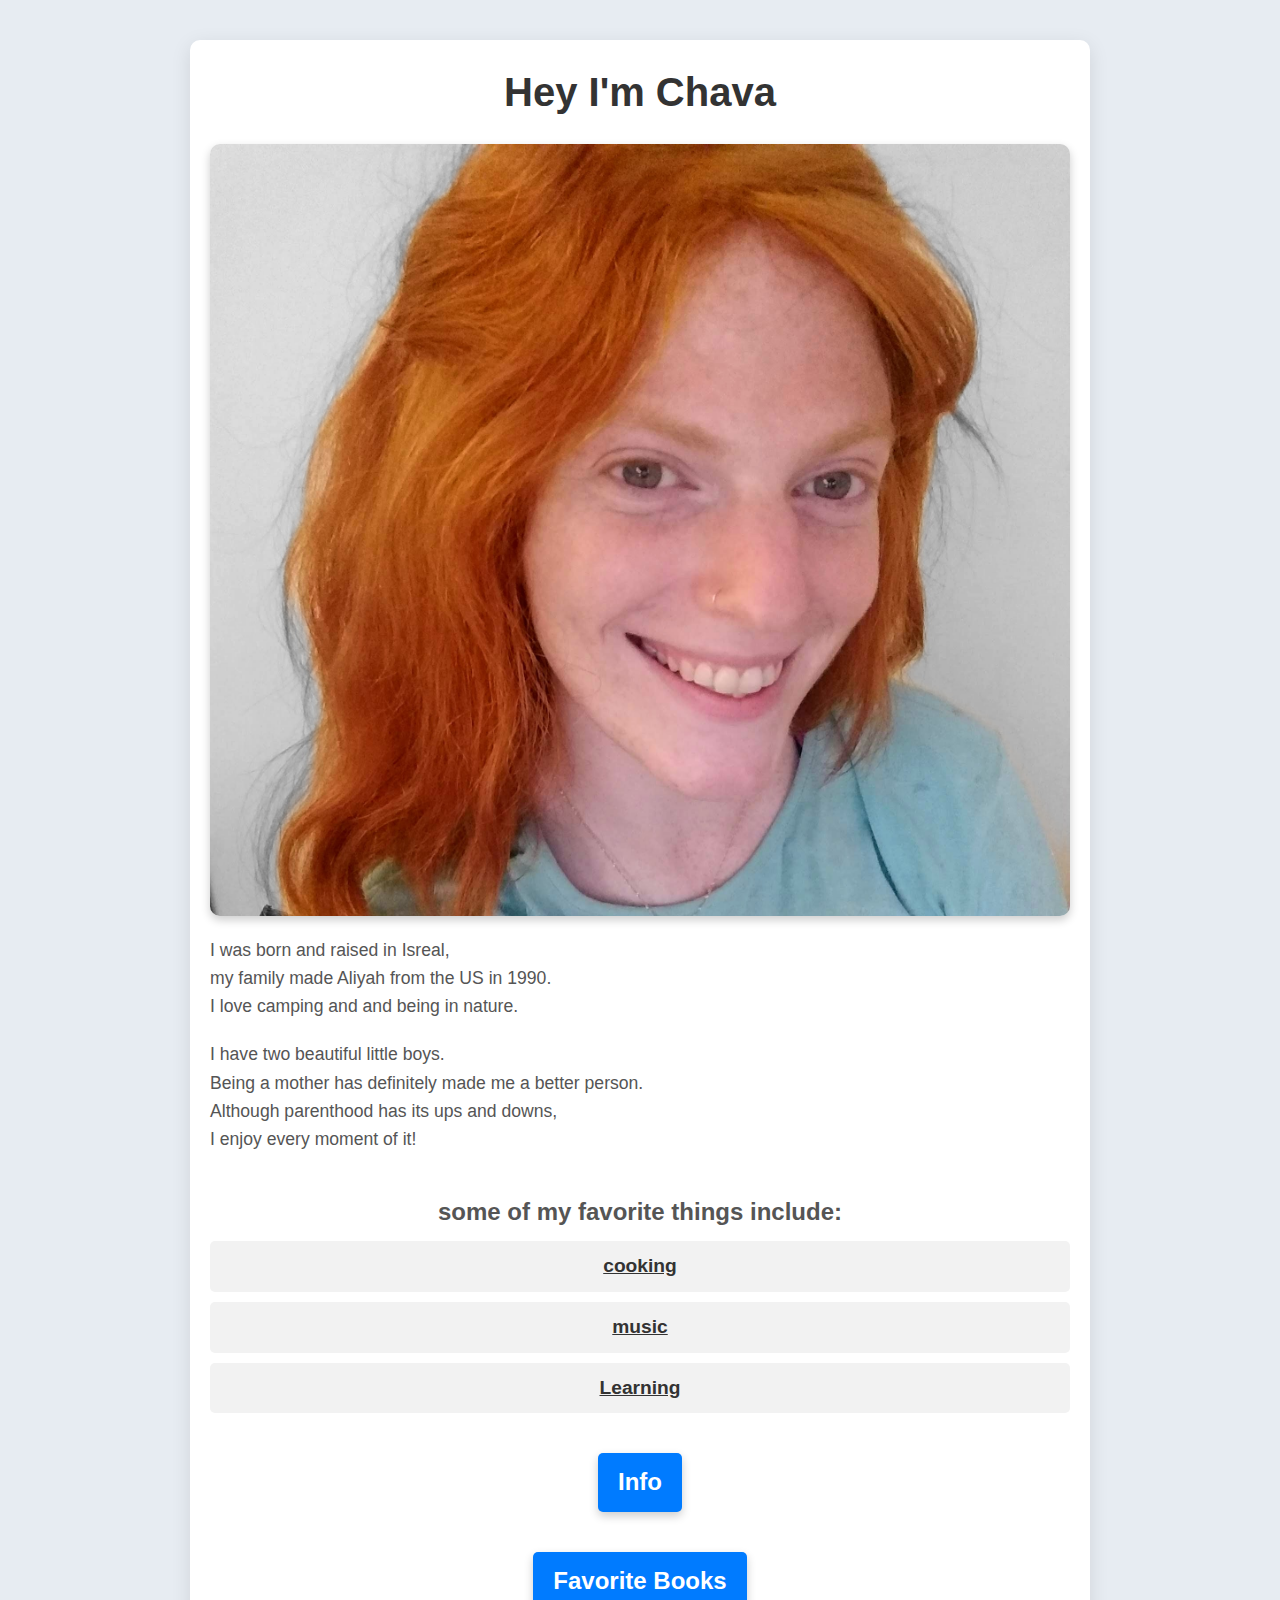
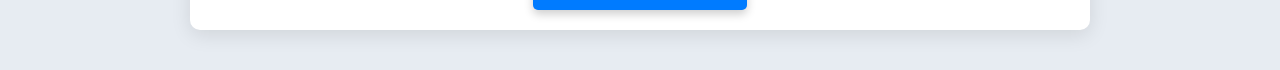
<file: index.html>
<html>
<head>
	<title>my site</title>
	<link rel="stylesheet" type="text/css" href="style.css">
</head>

<body>
	<div class="center">
		<h1>Hey I'm Chava</h1>
		<img src="myPic.jpg">
		<p>
			I was born and raised in Isreal,<br>
			my family made Aliyah from the US in 1990.<br>
			I love camping and and being in nature.<br>
			
		</p>
		
		<p>
			I have two beautiful little boys.<br>
			Being a mother has definitely made me a better person.<br>
			Although parenthood has its ups and downs,<br>
			I enjoy every moment of it!
		</p>	
		<h2>
			some of my favorite things include:
		</h2>
		<ul>
			<li>
				<h3>
					<a href="https://jamiegeller.com/" target="_blanke">
						<u>cooking</u>
					</a>
				</h3>
			</li>
			<li>
				<h3>
					<a href="https://www.youtube.com/user/zushamusic" target="_blanke">
						<u>music</u>
					</a>
				</h3>
			</li>
			<li>
				<h3>
					<a href="https://nirmenussi.com/" target="_blanke">
						<u>Learning</u>
					</a>
				</h3>
			</li>
		</ul>
		
		<h2>
			<a href="contact.html">Info</a>
		</h2>
		<h2>
			<a href="Favorite Books.html">Favorite Books</a>
		</h2>
	
	</div>
</body>
</html>
</file>
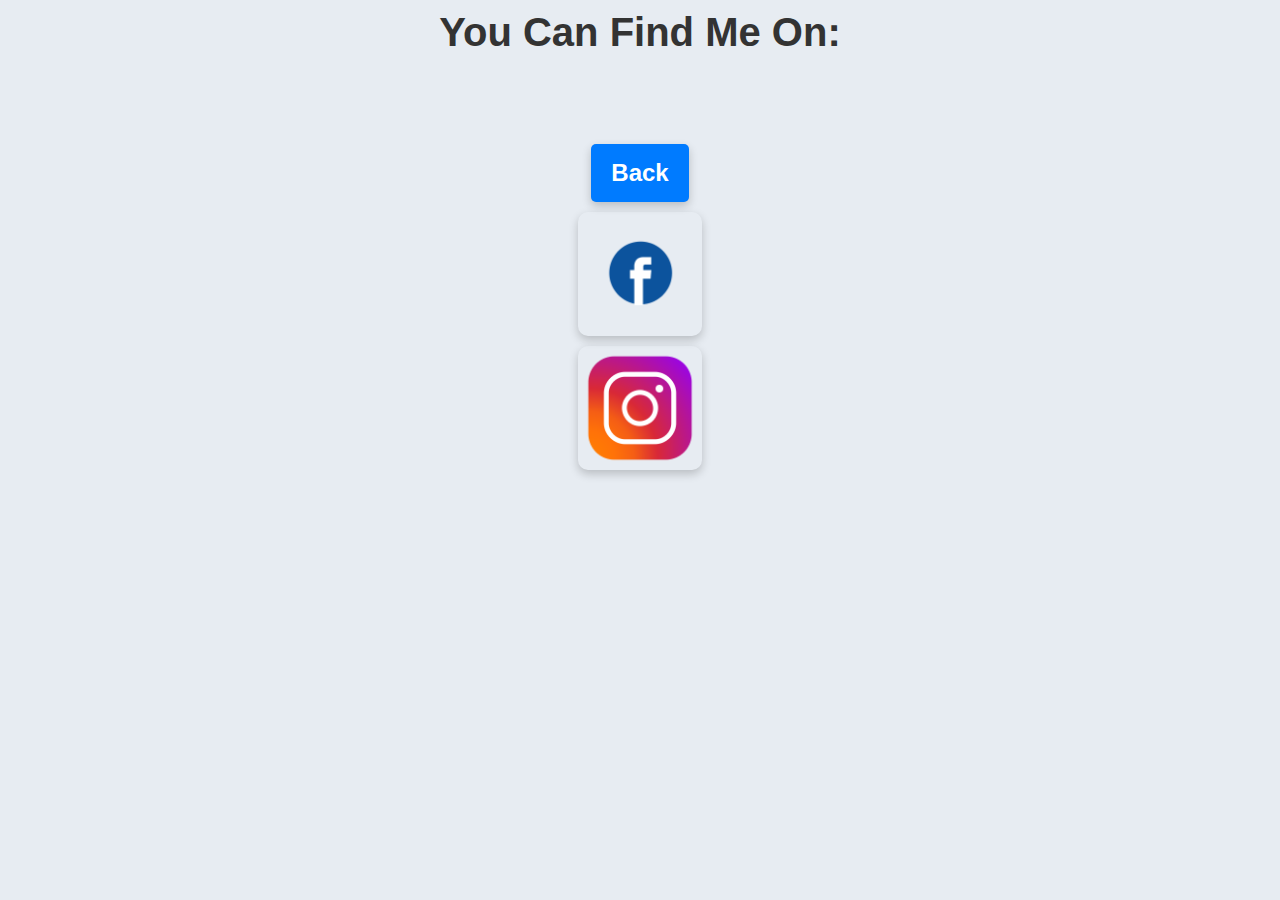
<file: contact.html>
<html>
	<head>
		<title>contact</title>
		<link rel="stylesheet" type="text/css" href="style.css">
	</head>
	<body>
		<h1>You Can Find Me On:</h1>
		<div class="info">
			<h2>
				<a href="index.html">Back</a>
			</h2>
			<a href="https://www.facebook.com/profile.php?id=100008335693675" target="_blanke">
				<img src="Facebook.png">
			</a>
			<a href="https://www.instagram.com/chava_m_d/" target="_blanke">
				<img src="insta.png">
			</a>
		</div>
	</body>
</html>
</file>
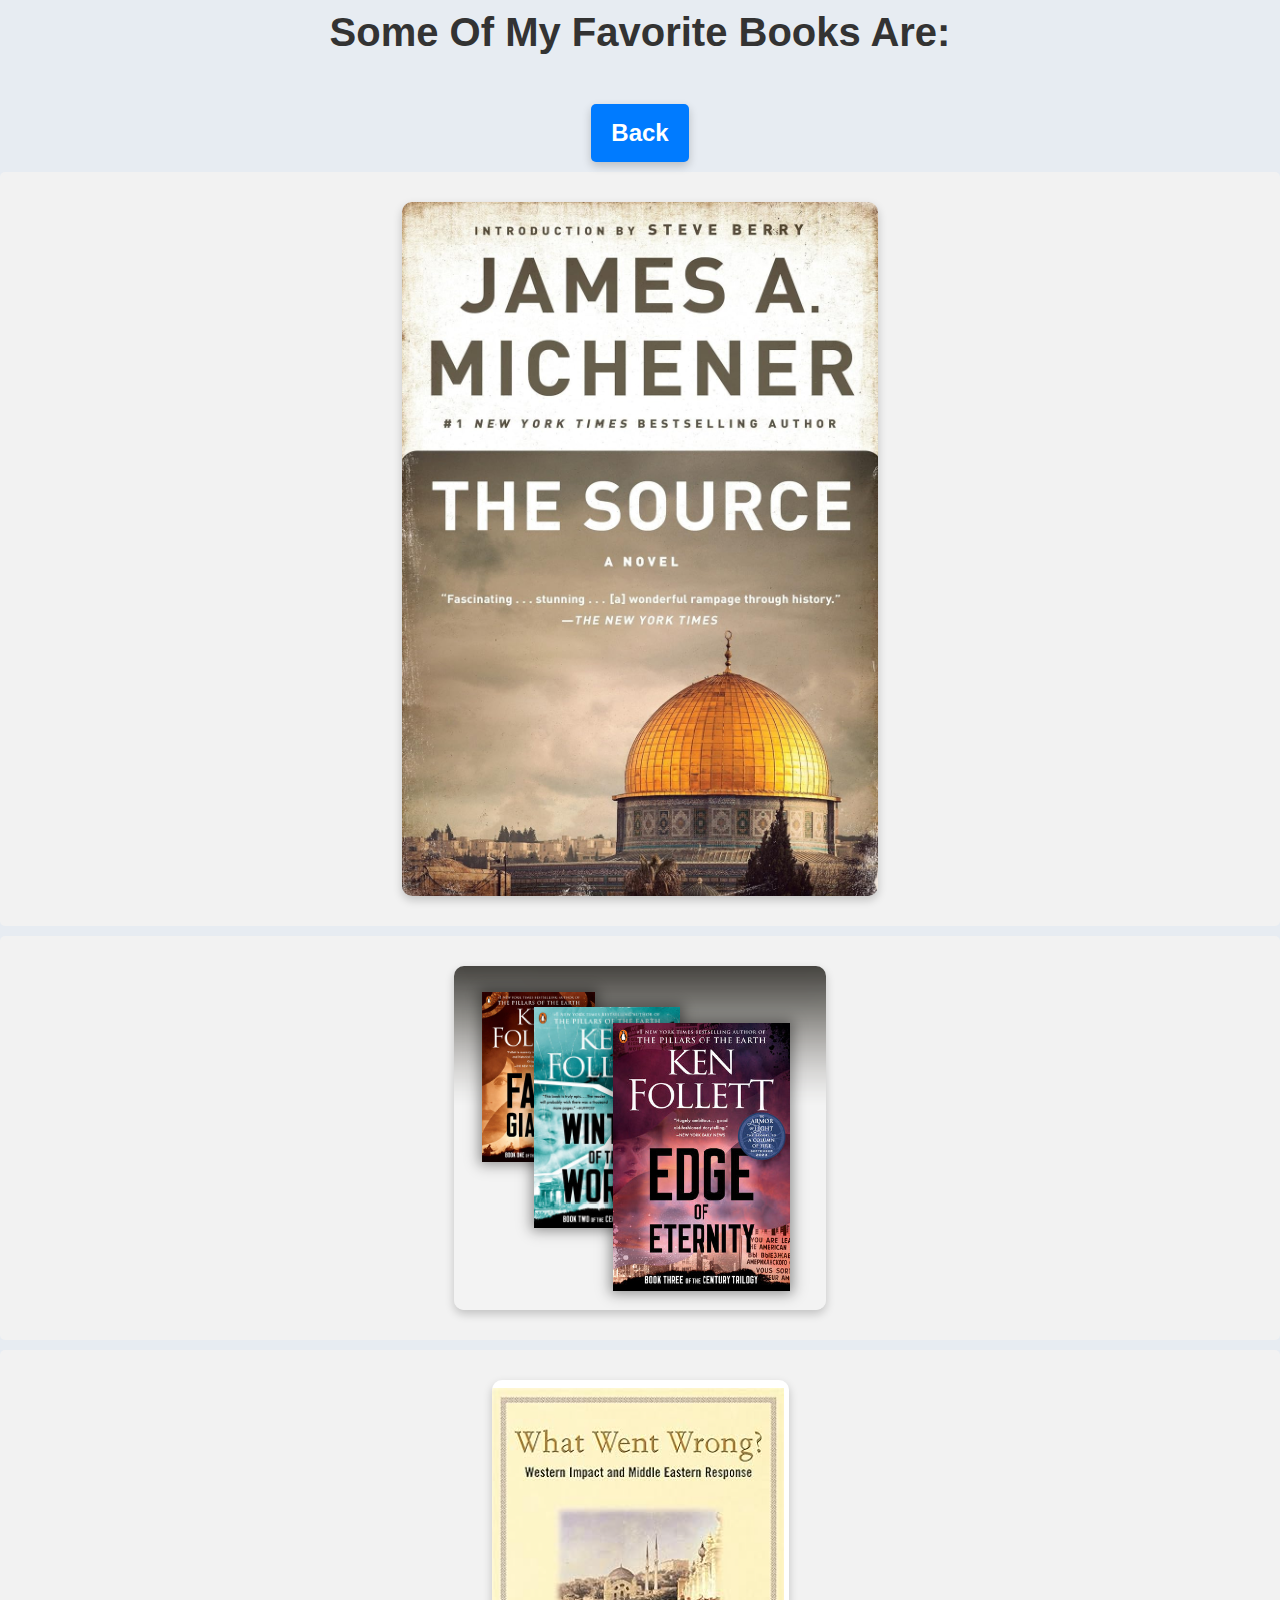
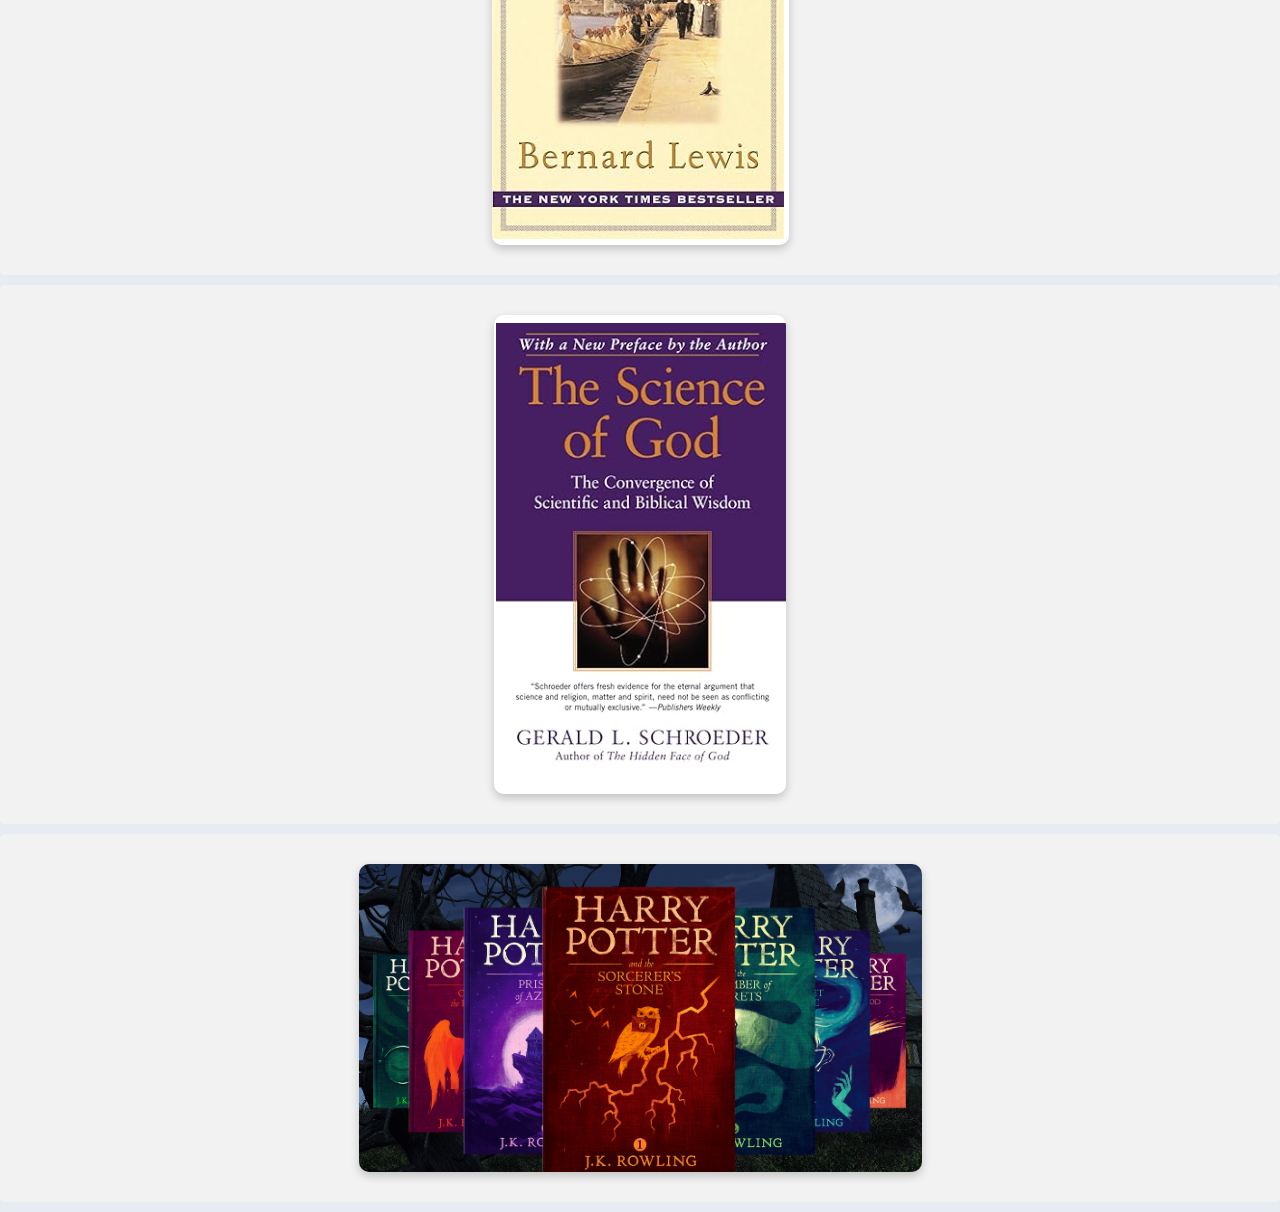
<file: Favorite Books.html>
<html>
	<head>
		<title>Favorite Books</title>
		<link rel="stylesheet" type="text/css" href="style.css">
	</head>
	<body>
		
		<h1>Some Of My Favorite Books Are:</h1>
		<h2>
			<a href="index.html">Back</a>
		</h2>
		<ul>
			<li>
				<a href="https://www.kirkusreviews.com/book-reviews/james-a-michener/the-source/" target="_blanke">
					<img src="the source.png">
				</a>
			</li>
			<li>
				<a href="https://www.penguinrandomhouse.com/series/AO8/the-century-trilogy" target="_blanke">
					<img src="ken follett.png">
				</a>
			</li>
			<li>
				<a href="https://www.meforum.org/1512/what-went-wrong" target="_blanke">
					<img src="lewis.png">
				</a>
			</li>
			<li>
				<a href="https://www.simonandschuster.com/books/The-Science-of-God/Gerald-L-Schroeder/9781439129586" target="_blanke">
					<img src="god.png">
				</a>
			</li>
			<li>
				<a href="https://www.wizardingworld.com/" target="_blanke">
					<img src="potter.png">
				</a>
			</li>
		</ul>
	</body>
</html>
</file>
<file: style.css>
/* Resetting default browser styles */
* {
  margin: 0;
  padding: 0;
  box-sizing: border-box;
  transition: all 0.3s ease; /* Smooth transition for all elements */
}

/* Setting a nice font and background color */
body {
  font-family: 'Segoe UI', Tahoma, Geneva, Verdana, sans-serif;
  background-color: #e7ecf2;
  line-height: 1.6;
  color: #555; /* Default text color */
}

/* Center container */
.center {
  max-width: 900px;
  margin: 40px auto;
  padding: 20px;
  background-color: #fff;
  border-radius: 10px;
  box-shadow: 0 5px 20px rgba(0, 0, 0, 0.1);
  overflow: hidden; /* Ensures nothing spills out */
}

/* Styling the header */
h1 {
  text-align: center;
  color: #333;
  margin-bottom: 20px;
  font-size: 2.5rem;
}

/* Style the image to fit well in the page */
img {
  display: block;
  max-width: 100%;
  height: auto;
  border-radius: 10px;
  margin: 20px auto;
  box-shadow: 0 4px 10px rgba(0, 0, 0, 0.2); /* Subtle shadow for images */
}

/* Paragraph styles for better readability */
p {
  font-size: 1.1rem;
  margin-bottom: 20px;
  color: #555;
  text-align: justify;
}

/* Styling favorite things list and its items */
ul {
  list-style: none;
  text-align: center;
}

ul li {
  background-color: #f2f2f2;
  margin: 10px 0;
  padding: 10px;
  border-radius: 5px;
  transition: transform 0.3s ease, box-shadow 0.3s ease; /* Animation for hover */
}

ul li:hover {
  transform: translateY(-5px); /* Lifts the item slightly on hover */
  box-shadow: 0 8px 15px rgba(0,0,0,0.1); /* Larger shadow on hover for emphasis */
}

ul li h3 a {
  text-decoration: none;
  color: #333;
  font-size: 1.2rem;
  transition: color 0.3s ease;
}

/* Link styles for hover effects */
ul li h3 a:hover,
ul li h3 a:focus {
  color: #007bff;
  text-decoration: underline;
}

/* Info and Favorite Books links */
h2 {
  text-align: center;
  margin-top: 40px;
}

h2 a {
  display: inline-block;
  background-color: #007bff;
  color: white;
  padding: 10px 20px;
  text-decoration: none;
  border-radius: 5px;
  box-shadow: 0 4px 10px rgba(0, 0, 0, 0.2); /* Matching shadow for consistency */
}

h2 a:hover,
h2 a:focus {
  background-color: #0056b3;
}

/* Underline effect removed for a cleaner look */
h3 a u {
  border-bottom: none;
}

/* Responsive design adjustments */
@media (max-width: 768px) {
  .center {
    margin: 20px;
    width: auto;
  }

  h1 {
    font-size: 2rem;
  }
}
/* Continue with the existing styles, and then add the following */




/* Style the container of the links and images */
.info {
  text-align: center; /* Center-align everything within the .info div */
  padding: 20px; /* Add some padding around the content */
}

/* Style for images within the .info class */
.info img {
  max-width: 80%; /* Make sure the image is no larger than its container */
  height: auto; /* Maintain the aspect ratio of the image */
  margin-bottom: 20px; /* Add space below each image */
}

/* Responsive image settings */

  .info img {
    width: 10%; /* On smaller screens, make images take up to 50% of the container width */
    margin: 10px auto; /* Center images with automatic horizontal margins and add some space between */
  }

/* Style the links within the info class to be inline-block so they line up nicely */
.info a {
  display: Center-align;
  margin: 0 10px; /* Add horizontal space between the icons */
}

/* Apply a subtle hover effect to the images for interactivity */
.info a:hover img {
  opacity: 0.8; /* Slightly fade the image when hovered over */
  transform: scale(1.05); /* Scale the image to 105% when hovered over */
}
</file>
